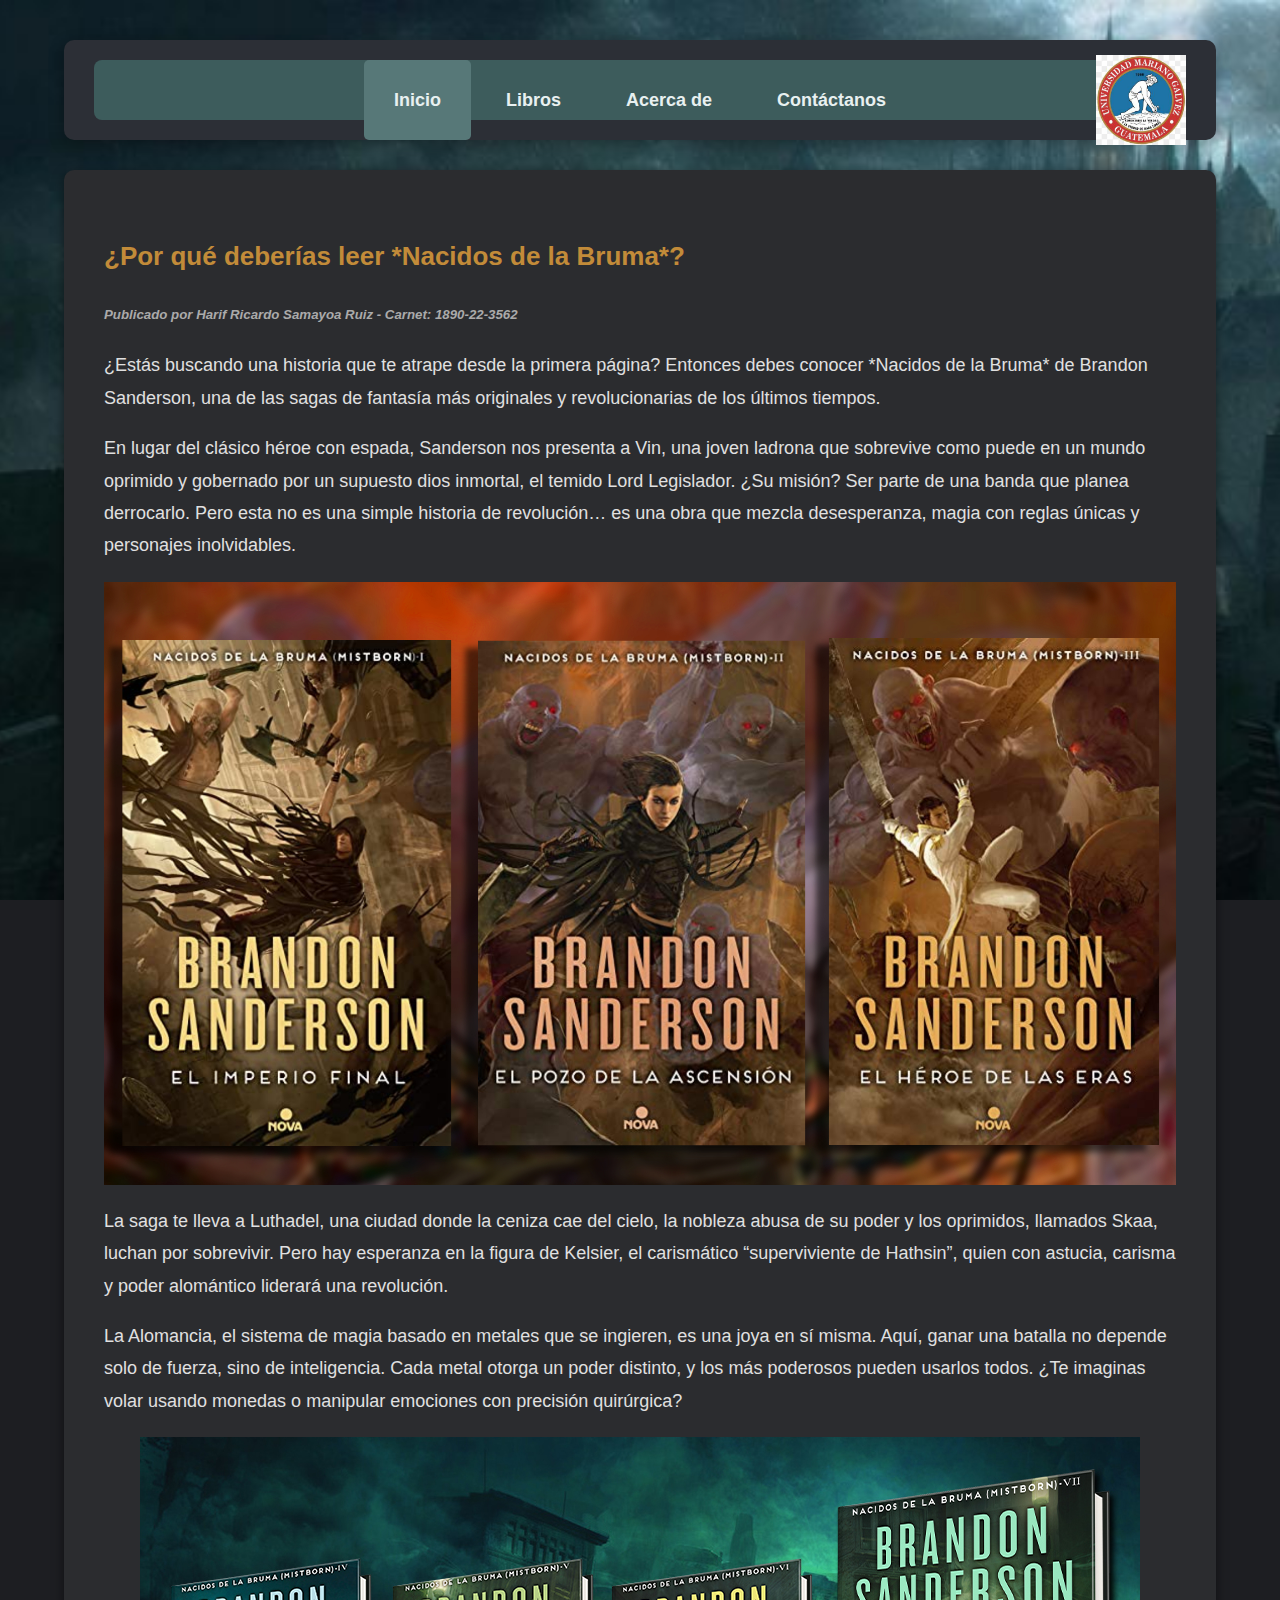
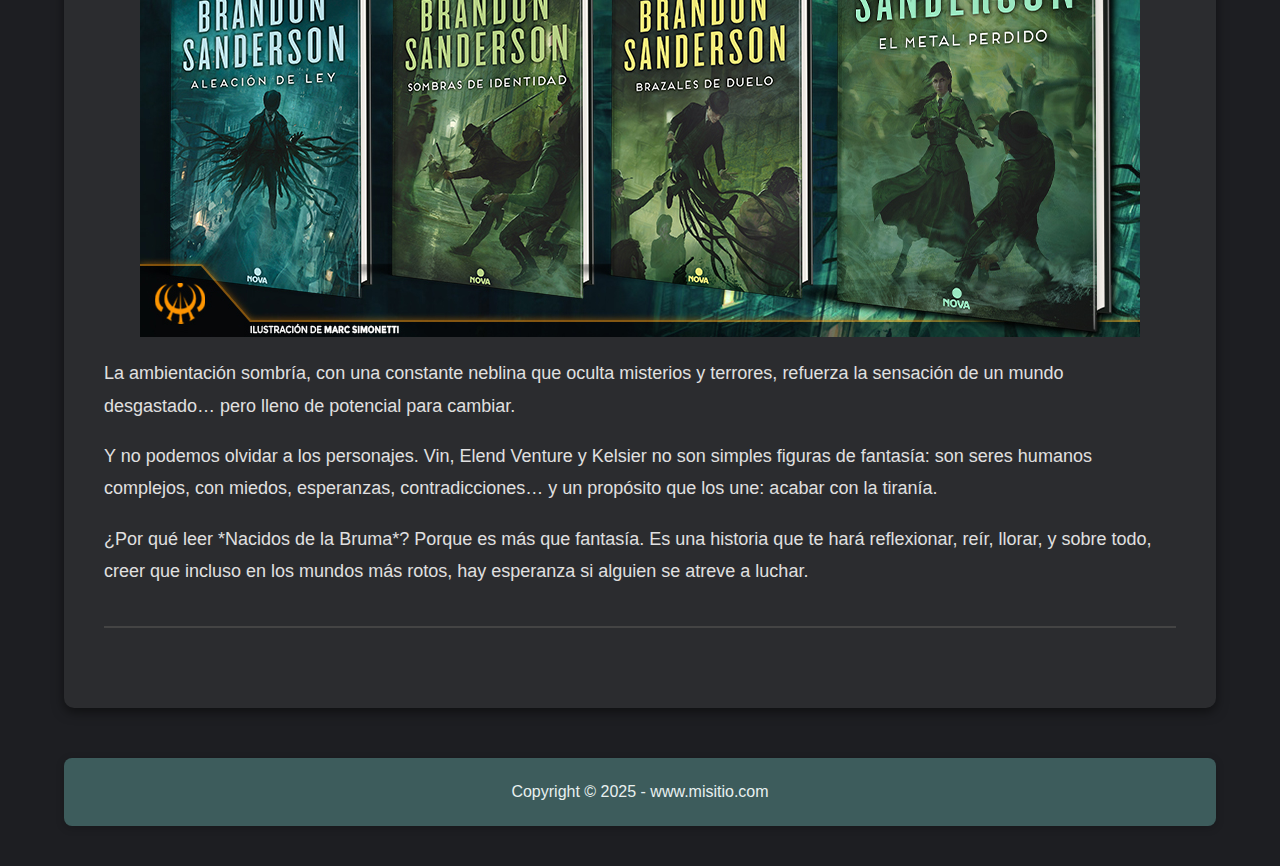
<file: index.html>
<!DOCTYPE html> 
<html lang="es">
<head>
  <meta charset="utf-8" />
  <meta name="viewport" content="width=device-width, initial-scale=1.0">
  <meta name="Description" content="Reseña Nacidos de la Bruma">
  <meta name="keywords" content="HTML5, CSS3, Web, Fantasía, Brandon Sanderson, Nacidos de la Bruma">
  
  <!-- Enlace al archivo CSS -->
  <link rel="stylesheet" href="Estilo1.css">

  <title>Nacidos de la Bruma </title>
</head>

<body class="body">

  <header class="pageHeader">
    <nav>
      <ul>
        <li class="active"><a href="#">Inicio</a></li>
        <li><a href="#">Libros</a></li>
        <li><a href="#">Acerca de</a></li>
        <li><a href="#">Contáctanos</a></li>
      </ul>
    </nav>
    <img src="OIP.jpg" alt="Logo UMG" class="logo-superior">
  </header>

  <div class="Main">
    <div class="content">

      <article class="Top">
        <header>
          <h2><a href="#">¿Por qué deberías leer *Nacidos de la Bruma*?</a></h2>
        </header>
        <footer>
          <h5><i>Publicado por Harif Ricardo Samayoa Ruiz - Carnet: 1890-22-3562</i></h5>
        </footer>
        <content>
          <p>¿Estás buscando una historia que te atrape desde la primera página? Entonces debes conocer *Nacidos de la Bruma* de Brandon Sanderson, una de las sagas de fantasía más originales y revolucionarias de los últimos tiempos.</p>

          <p>En lugar del clásico héroe con espada, Sanderson nos presenta a Vin, una joven ladrona que sobrevive como puede en un mundo oprimido y gobernado por un supuesto dios inmortal, el temido Lord Legislador. ¿Su misión? Ser parte de una banda que planea derrocarlo. Pero esta no es una simple historia de revolución… es una obra que mezcla desesperanza, magia con reglas únicas y personajes inolvidables.</p>

 <img src="1.jpg" alt="Trilogía Nacidos de la Bruma" style="max-width:100%; display:block; margin: 20px auto;"/>

          <p>La saga te lleva a Luthadel, una ciudad donde la ceniza cae del cielo, la nobleza abusa de su poder y los oprimidos, llamados Skaa, luchan por sobrevivir. Pero hay esperanza en la figura de Kelsier, el carismático “superviviente de Hathsin”, quien con astucia, carisma y poder alomántico liderará una revolución.</p>

          <p>La Alomancia, el sistema de magia basado en metales que se ingieren, es una joya en sí misma. Aquí, ganar una batalla no depende solo de fuerza, sino de inteligencia. Cada metal otorga un poder distinto, y los más poderosos pueden usarlos todos. ¿Te imaginas volar usando monedas o manipular emociones con precisión quirúrgica?</p>

<img src="2.jpg" alt="Segunda era Mistborn" style="max-width:100%; display:block; margin: 20px auto;"/>

          <p>La ambientación sombría, con una constante neblina que oculta misterios y terrores, refuerza la sensación de un mundo desgastado… pero lleno de potencial para cambiar.</p>

          <p>Y no podemos olvidar a los personajes. Vin, Elend Venture y Kelsier no son simples figuras de fantasía: son seres humanos complejos, con miedos, esperanzas, contradicciones… y un propósito que los une: acabar con la tiranía.</p>

          <p>¿Por qué leer *Nacidos de la Bruma*? Porque es más que fantasía. Es una historia que te hará reflexionar, reír, llorar, y sobre todo, creer que incluso en los mundos más rotos, hay esperanza si alguien se atreve a luchar.</p>
        </content>
      </article>

    </div>
  </div>

  <footer class="pageFooter">
    <p>Copyright &copy; 2025 - www.misitio.com</p>
  </footer>

</body>
</html>
</file>
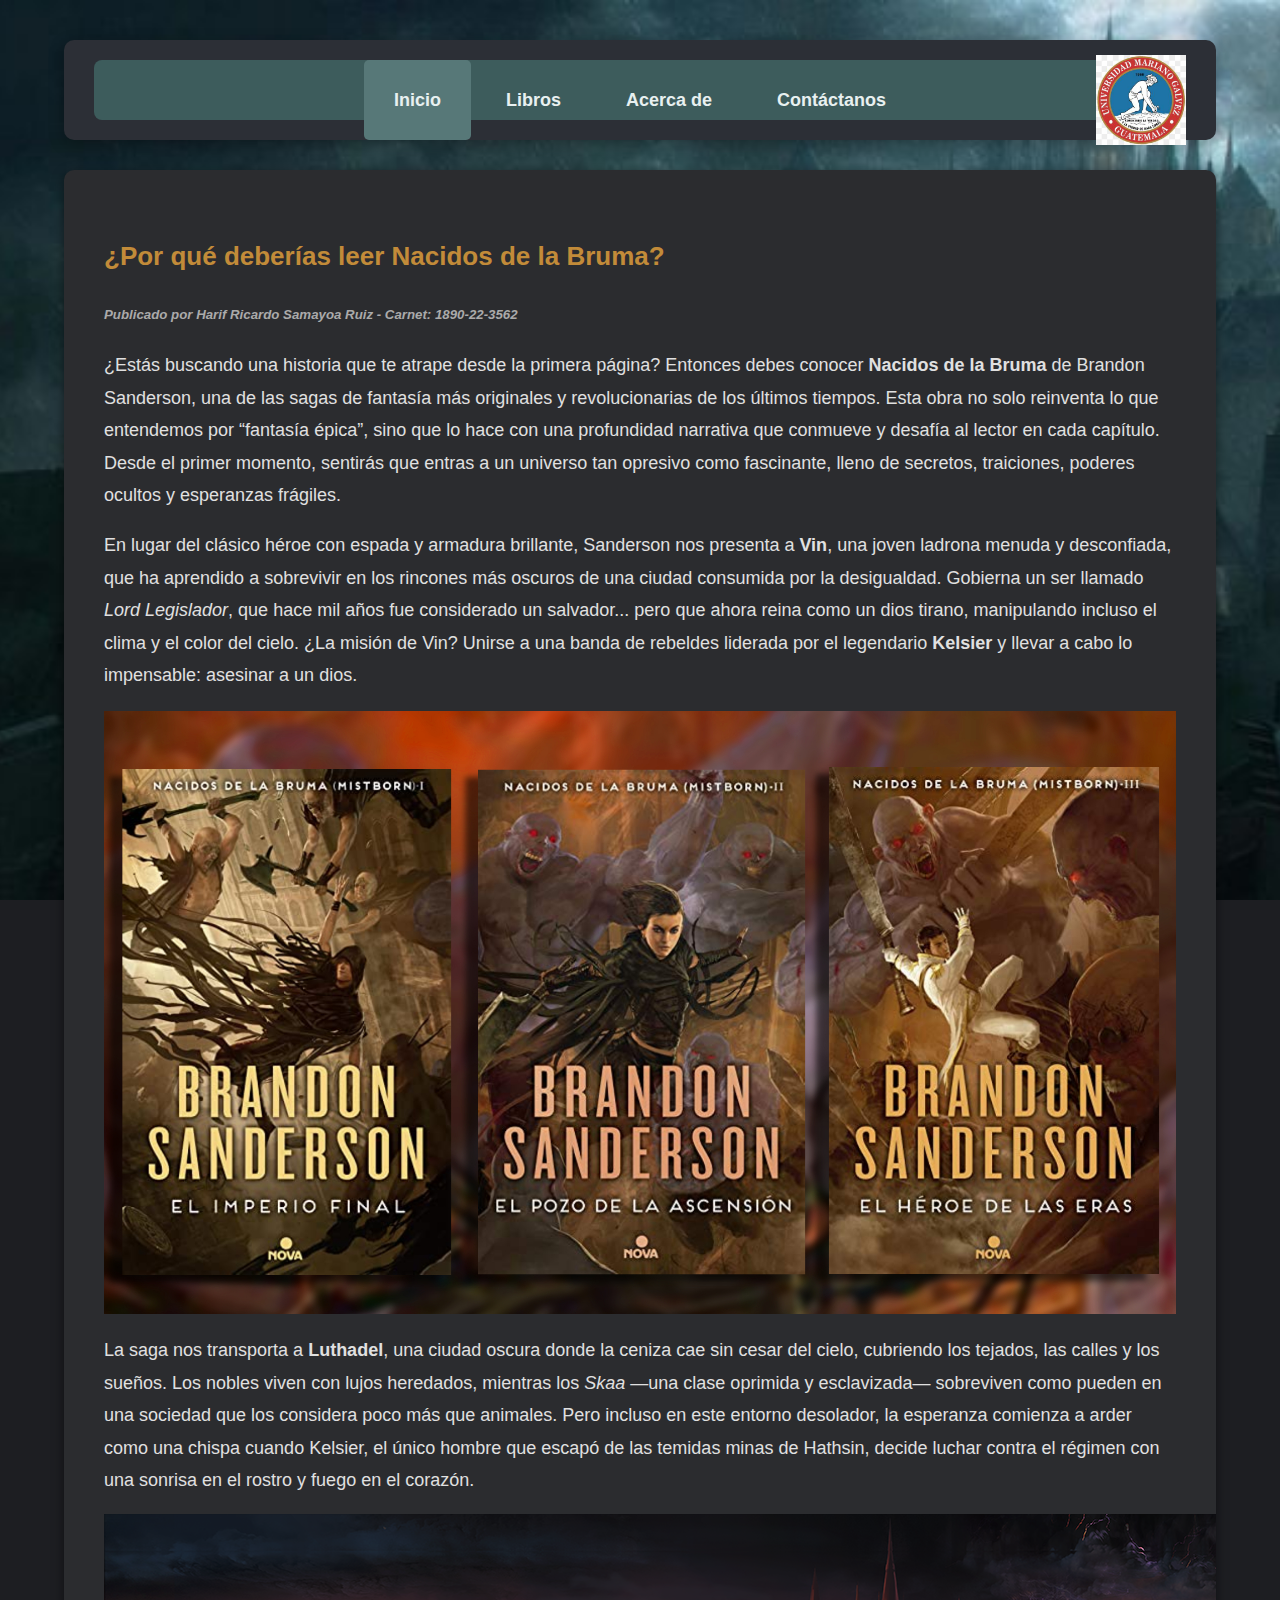
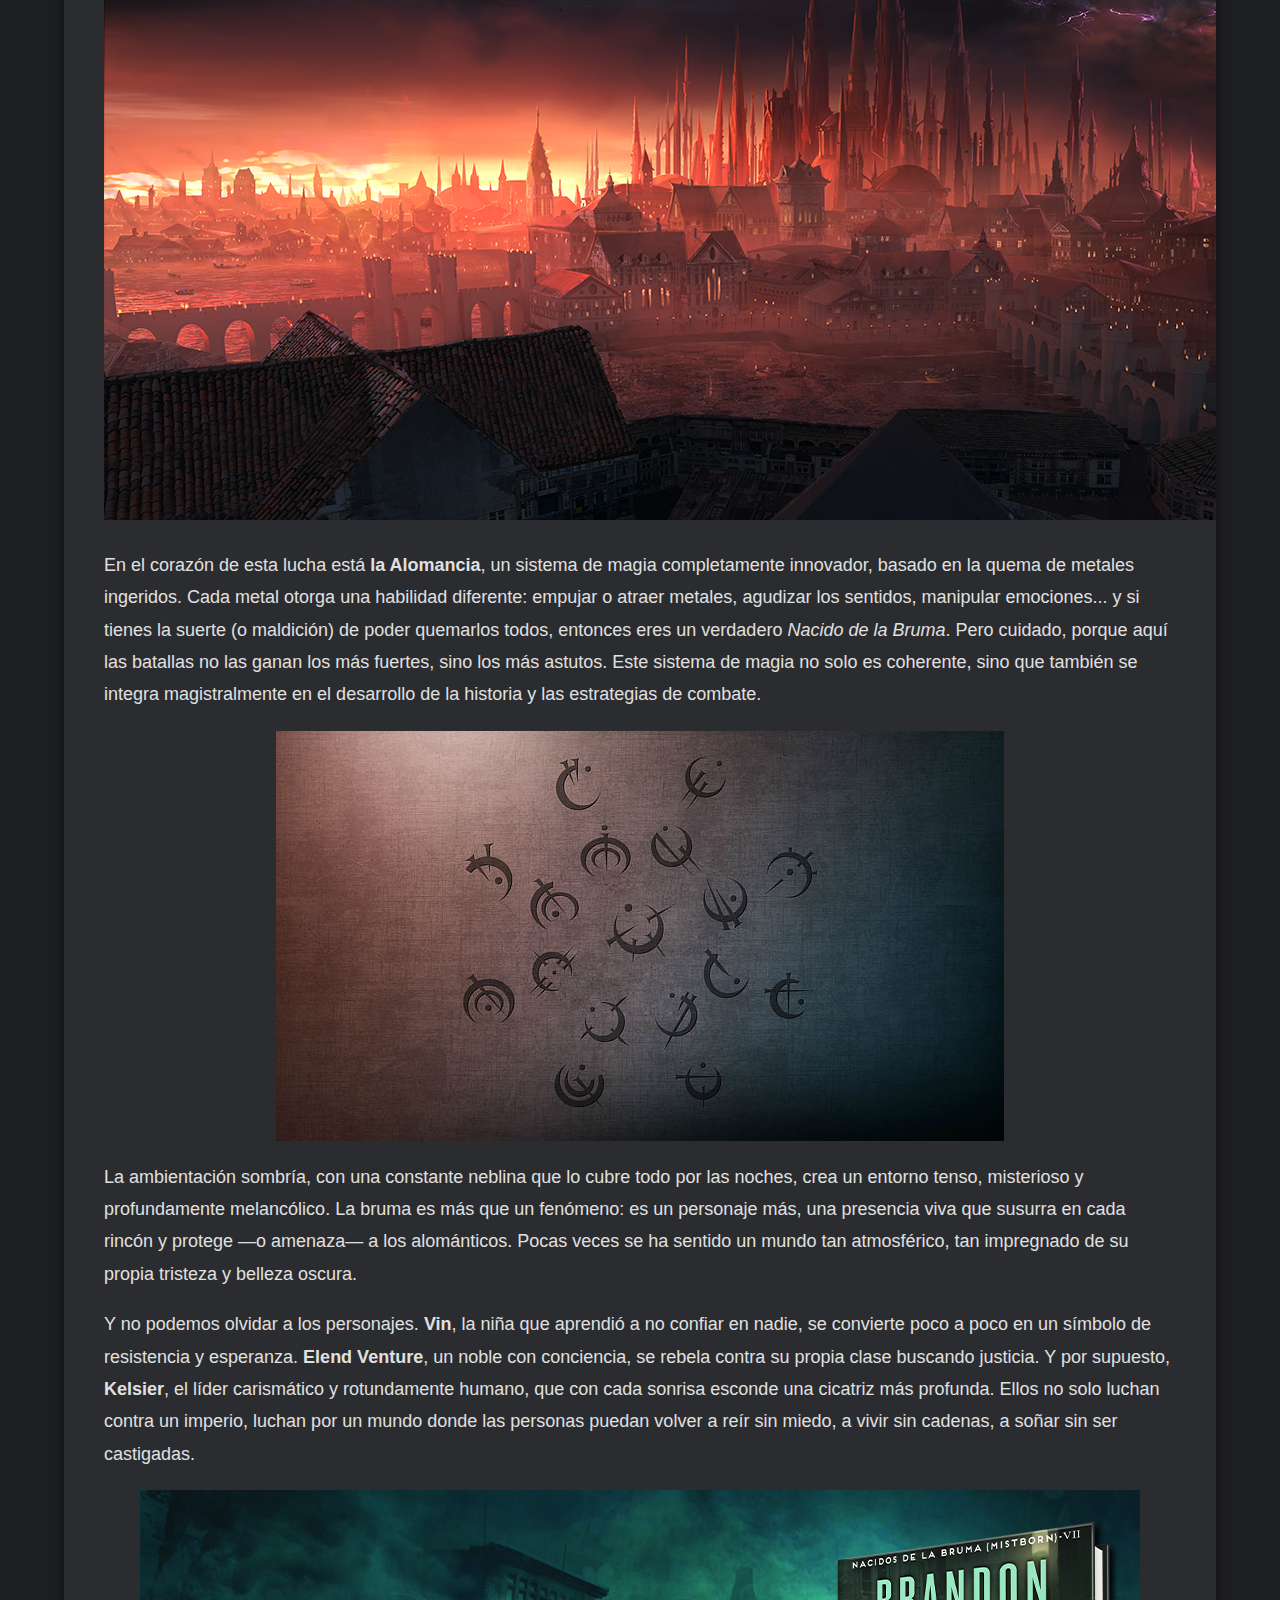
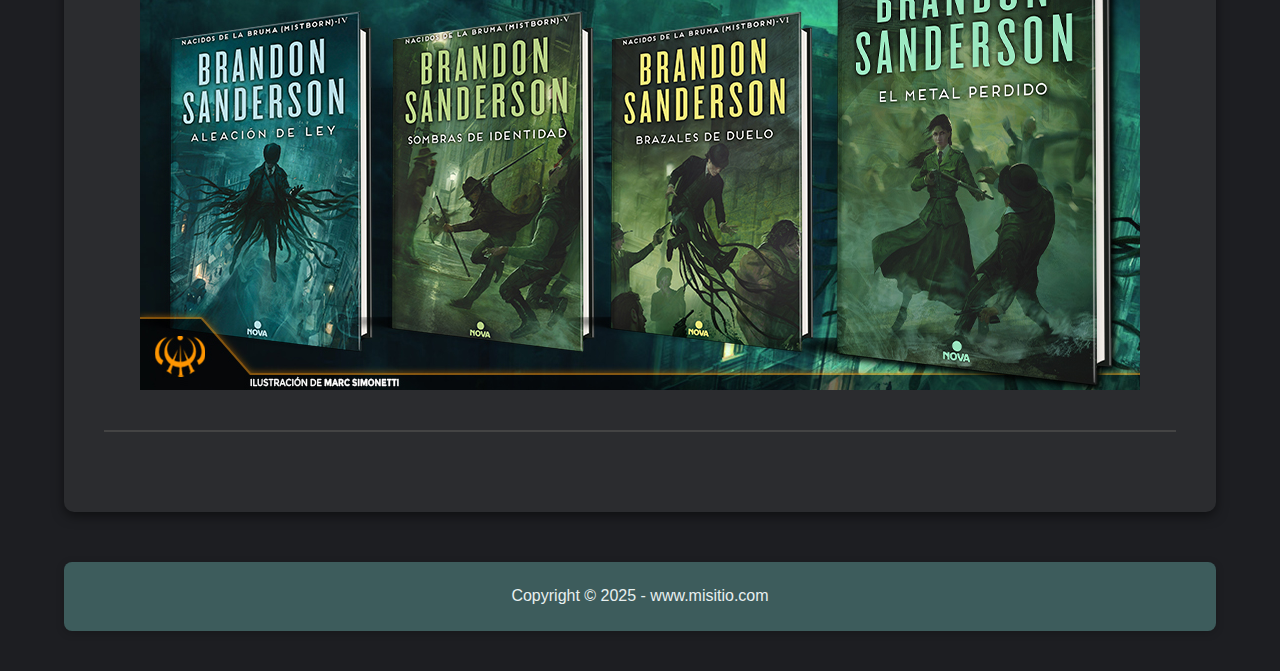
<file: docs/index.html>
<!DOCTYPE html> 
<html lang="es">
<head>
  <meta charset="utf-8" />
  <meta name="viewport" content="width=device-width, initial-scale=1.0">
  <meta name="Description" content="Reseña Nacidos de la Bruma">
  <meta name="keywords" content="HTML5, CSS3, Web, Fantasía, Brandon Sanderson, Nacidos de la Bruma">
  
  
  <link rel="stylesheet" href="content/Estilo1.css">

  <title>Nacidos de la Bruma </title>
</head>

<body class="body">

  <header class="pageHeader">
    <nav>
      <ul>
        <li class="active"><a href="#">Inicio</a></li>
        <li><a href="#">Libros</a></li>
        <li><a href="#">Acerca de</a></li>
        <li><a href="#">Contáctanos</a></li>
      </ul>
    </nav>
    <img src="img/OIP.jpg" alt="Logo UMG" class="logo-superior">
  </header>

  <div class="Main">
    <div class="content">

      <article class="Top">
        <header>
          <h2><a href="#">¿Por qué deberías leer Nacidos de la Bruma?</a></h2>
        </header>
        <footer>
          <h5><i>Publicado por Harif Ricardo Samayoa Ruiz - Carnet: 1890-22-3562</i></h5>
        </footer>
        <content>
<p>¿Estás buscando una historia que te atrape desde la primera página? Entonces debes conocer <strong>Nacidos de la Bruma</strong> de Brandon Sanderson, una de las sagas de fantasía más originales y revolucionarias de los últimos tiempos. Esta obra no solo reinventa lo que entendemos por “fantasía épica”, sino que lo hace con una profundidad narrativa que conmueve y desafía al lector en cada capítulo. Desde el primer momento, sentirás que entras a un universo tan opresivo como fascinante, lleno de secretos, traiciones, poderes ocultos y esperanzas frágiles.</p>

<p>En lugar del clásico héroe con espada y armadura brillante, Sanderson nos presenta a <strong>Vin</strong>, una joven ladrona menuda y desconfiada, que ha aprendido a sobrevivir en los rincones más oscuros de una ciudad consumida por la desigualdad. Gobierna un ser llamado <em>Lord Legislador</em>, que hace mil años fue considerado un salvador... pero que ahora reina como un dios tirano, manipulando incluso el clima y el color del cielo. ¿La misión de Vin? Unirse a una banda de rebeldes liderada por el legendario <strong>Kelsier</strong> y llevar a cabo lo impensable: asesinar a un dios.</p>

<img src="img/1.jpg" alt="Trilogía Nacidos de la Bruma" style="max-width:100%; display:block; margin: 20px auto;"/>

<p>La saga nos transporta a <strong>Luthadel</strong>, una ciudad oscura donde la ceniza cae sin cesar del cielo, cubriendo los tejados, las calles y los sueños. Los nobles viven con lujos heredados, mientras los <em>Skaa</em> —una clase oprimida y esclavizada— sobreviven como pueden en una sociedad que los considera poco más que animales. Pero incluso en este entorno desolador, la esperanza comienza a arder como una chispa cuando Kelsier, el único hombre que escapó de las temidas minas de Hathsin, decide luchar contra el régimen con una sonrisa en el rostro y fuego en el corazón.</p>

<img src="img/4.png" alt="Trilogía Nacidos de la Bruma style="max-width:100%; display:block; margin: 20px auto;"/>

<p>En el corazón de esta lucha está <strong>la Alomancia</strong>, un sistema de magia completamente innovador, basado en la quema de metales ingeridos. Cada metal otorga una habilidad diferente: empujar o atraer metales, agudizar los sentidos, manipular emociones... y si tienes la suerte (o maldición) de poder quemarlos todos, entonces eres un verdadero <em>Nacido de la Bruma</em>. Pero cuidado, porque aquí las batallas no las ganan los más fuertes, sino los más astutos. Este sistema de magia no solo es coherente, sino que también se integra magistralmente en el desarrollo de la historia y las estrategias de combate.</p>

<img src="img/3.jpg" alt="Segunda era Mistborn" style="max-width:100%; display:block; margin: 20px auto;"/>

<p>La ambientación sombría, con una constante neblina que lo cubre todo por las noches, crea un entorno tenso, misterioso y profundamente melancólico. La bruma es más que un fenómeno: es un personaje más, una presencia viva que susurra en cada rincón y protege —o amenaza— a los alománticos. Pocas veces se ha sentido un mundo tan atmosférico, tan impregnado de su propia tristeza y belleza oscura.</p>

<p>Y no podemos olvidar a los personajes. <strong>Vin</strong>, la niña que aprendió a no confiar en nadie, se convierte poco a poco en un símbolo de resistencia y esperanza. <strong>Elend Venture</strong>, un noble con conciencia, se rebela contra su propia clase buscando justicia. Y por supuesto, <strong>Kelsier</strong>, el líder carismático y rotundamente humano, que con cada sonrisa esconde una cicatriz más profunda. Ellos no solo luchan contra un imperio, luchan por un mundo donde las personas puedan volver a reír sin miedo, a vivir sin cadenas, a soñar sin ser castigadas.</p>

<img src="img/2.jpg" alt="Segunda era Mistborn" style="max-width:100%; display:block; margin: 20px auto;"/>
        </content>
      </article>

    </div>
  </div>

  <footer class="pageFooter">
    <p>Copyright &copy; 2025 - www.misitio.com</p>
  </footer>

</body>
</html>
</file>
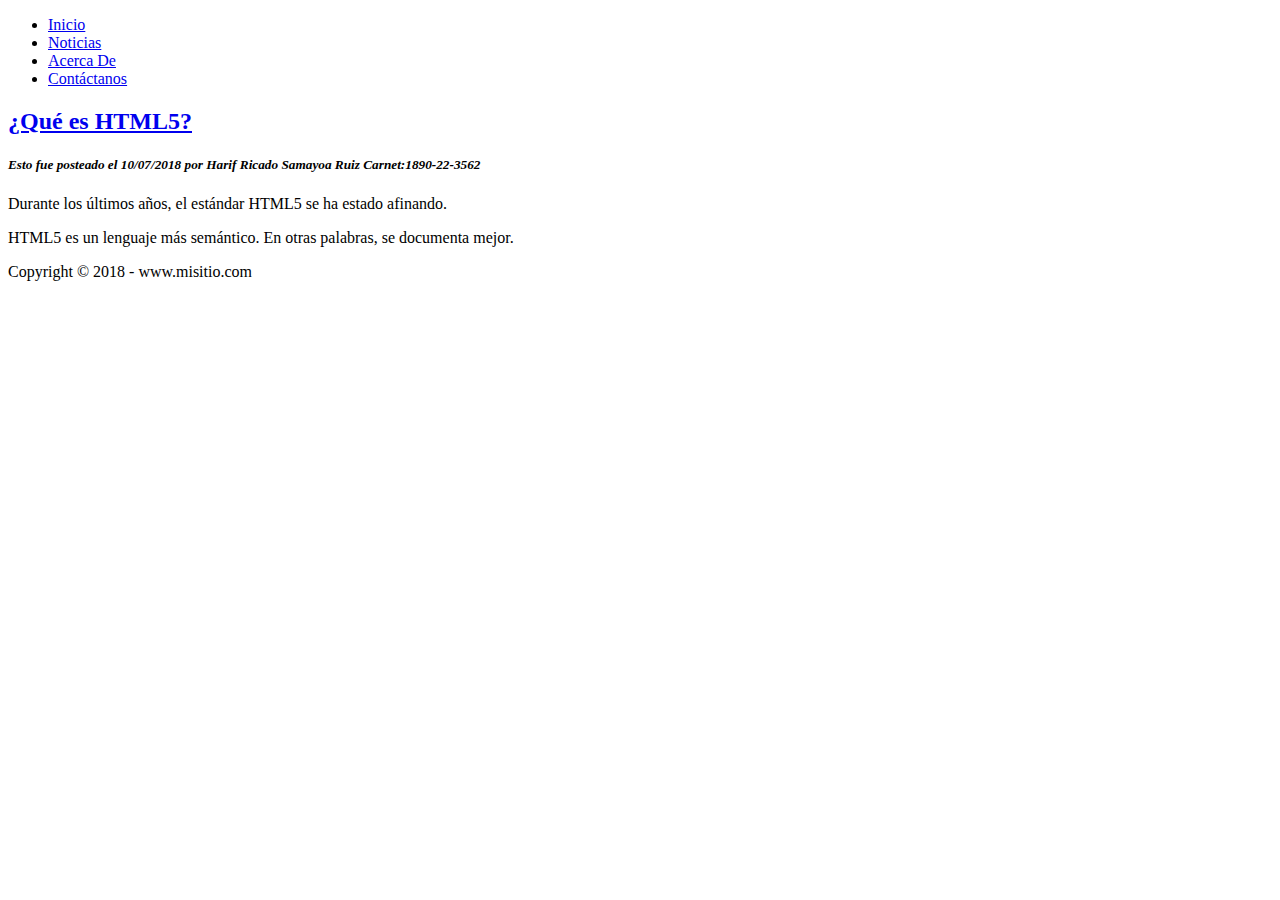
<file: view/index.html>
<!DOCTYPE html>
<html lang="en">
<head>
  <title>Ejemplo HTML5-CSS3</title>
  <meta charset="utf-8" />
  <meta name="viewport" content="width=device-width, initial-scale=1.0">
  <meta name="Description" content="Mi primer Pagina Web CSS3">
  <meta name="keywords" content="HTML5, CSS3, Web, Diseño web, UMG">
  <style>
    /* Puedes agregar tus estilos aquí */
  </style>
</head>
<body class="body">

  <header class="pageHeader">
    <nav>
      <ul>
        <li class="active"><a href="#">Inicio</a></li>
        <li><a href="#">Noticias</a></li>
        <li><a href="#">Acerca De</a></li>
        <li><a href="#">Contáctanos</a></li>
      </ul>
    </nav>
  </header>

  <!-- adicionar el cuerpo de la pagina utilizando DIV's -->
  <div class="Main">
    <div class="content">

      <article class="Top">
        <header>
          <h2><a href="#">¿Qué es HTML5?</a></h2>
        </header>
        <footer>
          <h5><i>Esto fue posteado el 10/07/2018 por Harif Ricado Samayoa Ruiz Carnet:1890-22-3562</i></h5>
        </footer>
        <content>
          <p>Durante los últimos años, el estándar HTML5 se ha estado afinando.</p>
          <p>HTML5 es un lenguaje más semántico. En otras palabras, se documenta mejor.</p>
        </content>
      </article>

    </div>
  </div>

  <footer class="pageFooter">
    <p>Copyright &copy; 2018 - www.misitio.com</p>
  </footer>

</body>
</html>
</file>
<file: Estilo1.css>
/* Tipografía y estructura general */
body {
  margin: 40px auto;
  width: 90%;
  max-width: 1200px;
  font-family: 'Segoe UI', Tahoma, sans-serif;
  font-size: 18px;
  line-height: 1.8;
  background-color: #1d1e22; /* Fondo oscuro estilo bruma */
  color: #e0e0e0; /* Texto claro */
}

/* Encabezado general */
.pageHeader {
  position: relative;
  background-color: #2c2f36; /* Gris acero */
  border-radius: 10px;
  padding: 20px 30px;
  margin-bottom: 30px;
  box-shadow: 0 4px 15px rgba(0,0,0,0.3);
}

/* Barra de navegación */
.pageHeader nav {
  background-color: #3d5c5c; /* Verde oscuro neblinoso */
  border-radius: 8px;
  height: 60px;
  line-height: 60px;
  text-align: center;
}

.pageHeader nav ul {
  margin: 0;
  padding: 0;
  list-style: none;
}

.pageHeader nav ul li {
  display: inline-block;
}

.pageHeader nav a {
  color: #e8f0f0; /* Azul verdoso claro */
  font-weight: bold;
  font-size: 18px;
  padding: 10px 30px;
  display: inline-block;
  text-decoration: none;
  transition: all 0.3s ease;
}

.pageHeader nav a:hover {
  background-color: #577878; /* más claro al pasar el mouse */
  border-radius: 5px;
}

.pageHeader nav .active a {
  background-color: #577878;
  border-radius: 5px;
}

/* Logo en esquina superior derecha */
.logo-superior {
  position: absolute;
  top: 15px;
  right: 30px;
  height: 90px;
}

/* Contenido principal */
.Main {
  background-color: #2b2c2f; /* Gris oscuro */
  border-radius: 10px;
  padding: 40px;
  box-shadow: 0 4px 12px rgba(0,0,0,0.5);
  overflow: hidden;
}

.content {
  width: 100%;
}

.Top {
  margin-bottom: 40px;
  padding-bottom: 20px;
  border-bottom: 2px solid #444;
}

.Top h2 a {
  color: #c28b39; /* Cobre dorado */
  text-decoration: none;
  font-size: 26px;
}

.Top h2 a:hover {
  text-decoration: underline;
}

.Top footer {
  font-size: 16px;
  color: #aaaaaa;
  margin-top: 15px;
}

/* Pie de página */
.pageFooter {
  background-color: #3d5c5c;
  color: #e8f0f0;
  text-align: center;
  padding: 20px;
  border-radius: 8px;
  margin-top: 50px;
  font-size: 16px;
  box-shadow: 0 2px 8px rgba(0,0,0,0.2);
}

.pageFooter p {
  margin: 0;
}

/* Elementos opcionales */
.featured {
  background: #34353a;
  border: 1px solid #5a5a5a;
  padding: 25px;
  border-radius: 6px;
  margin-bottom: 30px;
}


body {
  margin: 40px auto;
  width: 90%;
  max-width: 1200px;
  font-family: 'Segoe UI', Tahoma, sans-serif;
  font-size: 18px;
  line-height: 1.8;
  background-image: url('5.jpg'); /* Imagen de fondo */
  background-size: cover; /* Ajusta la imagen para cubrir toda la pantalla */
  background-attachment: fixed; /* Fija el fondo mientras se hace scroll */
  background-position: center center;
  background-repeat: no-repeat;
  color: #e0e0e0;
}
</file>
<file: docs/content/Estilo1.css>
body {
  margin: 40px auto;
  width: 90%;
  max-width: 1200px;
  font-family: 'Segoe UI', Tahoma, sans-serif;
  font-size: 18px;
  line-height: 1.8;
  background-color: #1d1e22; 
  color: #e0e0e0; 
}


.pageHeader {
  position: relative;
  background-color: #2c2f36; 
  border-radius: 10px;
  padding: 20px 30px;
  margin-bottom: 30px;
  box-shadow: 0 4px 15px rgba(0,0,0,0.3);
}


.pageHeader nav {
  background-color: #3d5c5c; 
  border-radius: 8px;
  height: 60px;
  line-height: 60px;
  text-align: center;
}

.pageHeader nav ul {
  margin: 0;
  padding: 0;
  list-style: none;
}

.pageHeader nav ul li {
  display: inline-block;
}

.pageHeader nav a {
  color: #e8f0f0; 
  font-weight: bold;
  font-size: 18px;
  padding: 10px 30px;
  display: inline-block;
  text-decoration: none;
  transition: all 0.3s ease;
}

.pageHeader nav a:hover {
  background-color: #577878; 
  border-radius: 5px;
}

.pageHeader nav .active a {
  background-color: #577878;
  border-radius: 5px;
}


.logo-superior {
  position: absolute;
  top: 15px;
  right: 30px;
  height: 90px;
}


.Main {
  background-color: #2b2c2f; 
  border-radius: 10px;
  padding: 40px;
  box-shadow: 0 4px 12px rgba(0,0,0,0.5);
  overflow: hidden;
}

.content {
  width: 100%;
}

.Top {
  margin-bottom: 40px;
  padding-bottom: 20px;
  border-bottom: 2px solid #444;
}

.Top h2 a {
  color: #c28b39; 
  text-decoration: none;
  font-size: 26px;
}

.Top h2 a:hover {
  text-decoration: underline;
}

.Top footer {
  font-size: 16px;
  color: #aaaaaa;
  margin-top: 15px;
}


.pageFooter {
  background-color: #3d5c5c;
  color: #e8f0f0;
  text-align: center;
  padding: 20px;
  border-radius: 8px;
  margin-top: 50px;
  font-size: 16px;
  box-shadow: 0 2px 8px rgba(0,0,0,0.2);
}

.pageFooter p {
  margin: 0;
}


.featured {
  background: #34353a;
  border: 1px solid #5a5a5a;
  padding: 25px;
  border-radius: 6px;
  margin-bottom: 30px;
}


body {
  margin: 40px auto;
  width: 90%;
  max-width: 1200px;
  font-family: 'Segoe UI', Tahoma, sans-serif;
  font-size: 18px;
  line-height: 1.8;
  background-image: url('/docs/img/5.jpg');
  background-size: cover; 
  background-attachment: fixed; 
  background-position: center center;
  background-repeat: no-repeat;
  color: #e0e0e0;
}
</file>
